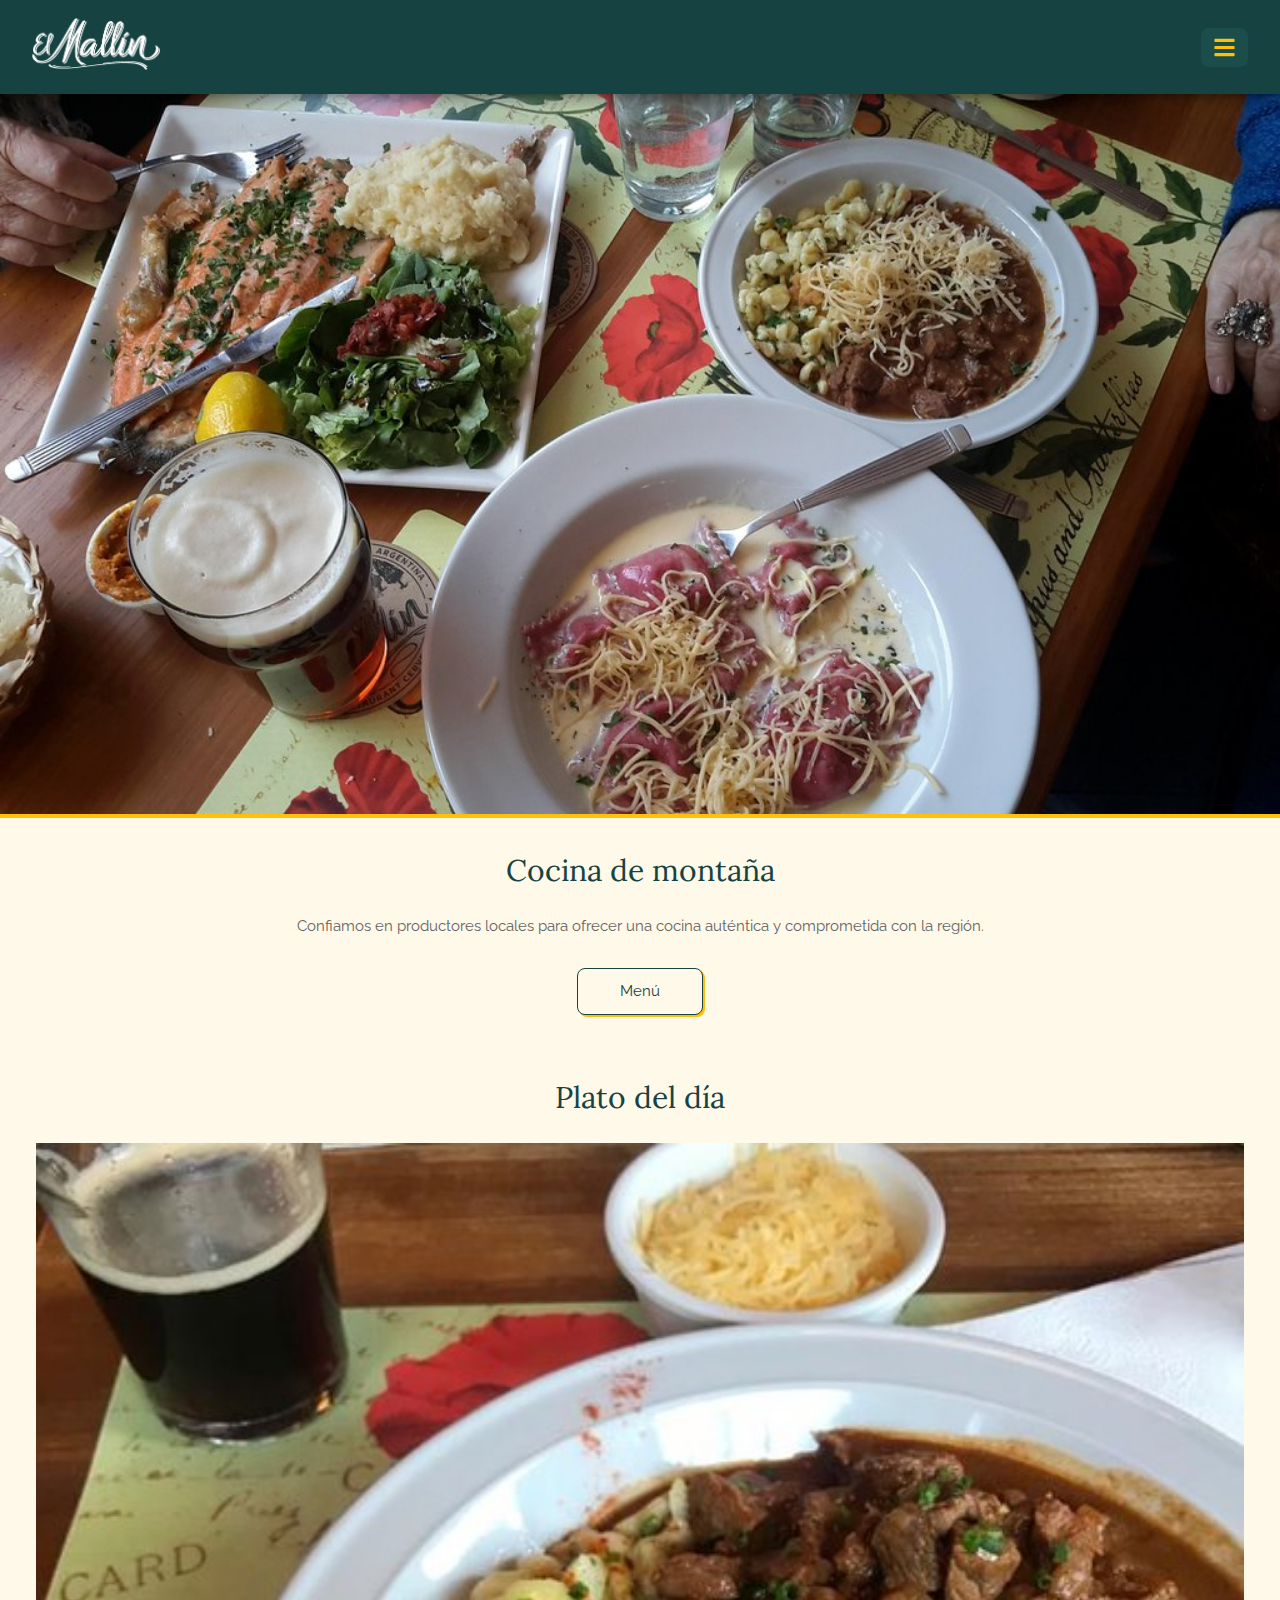
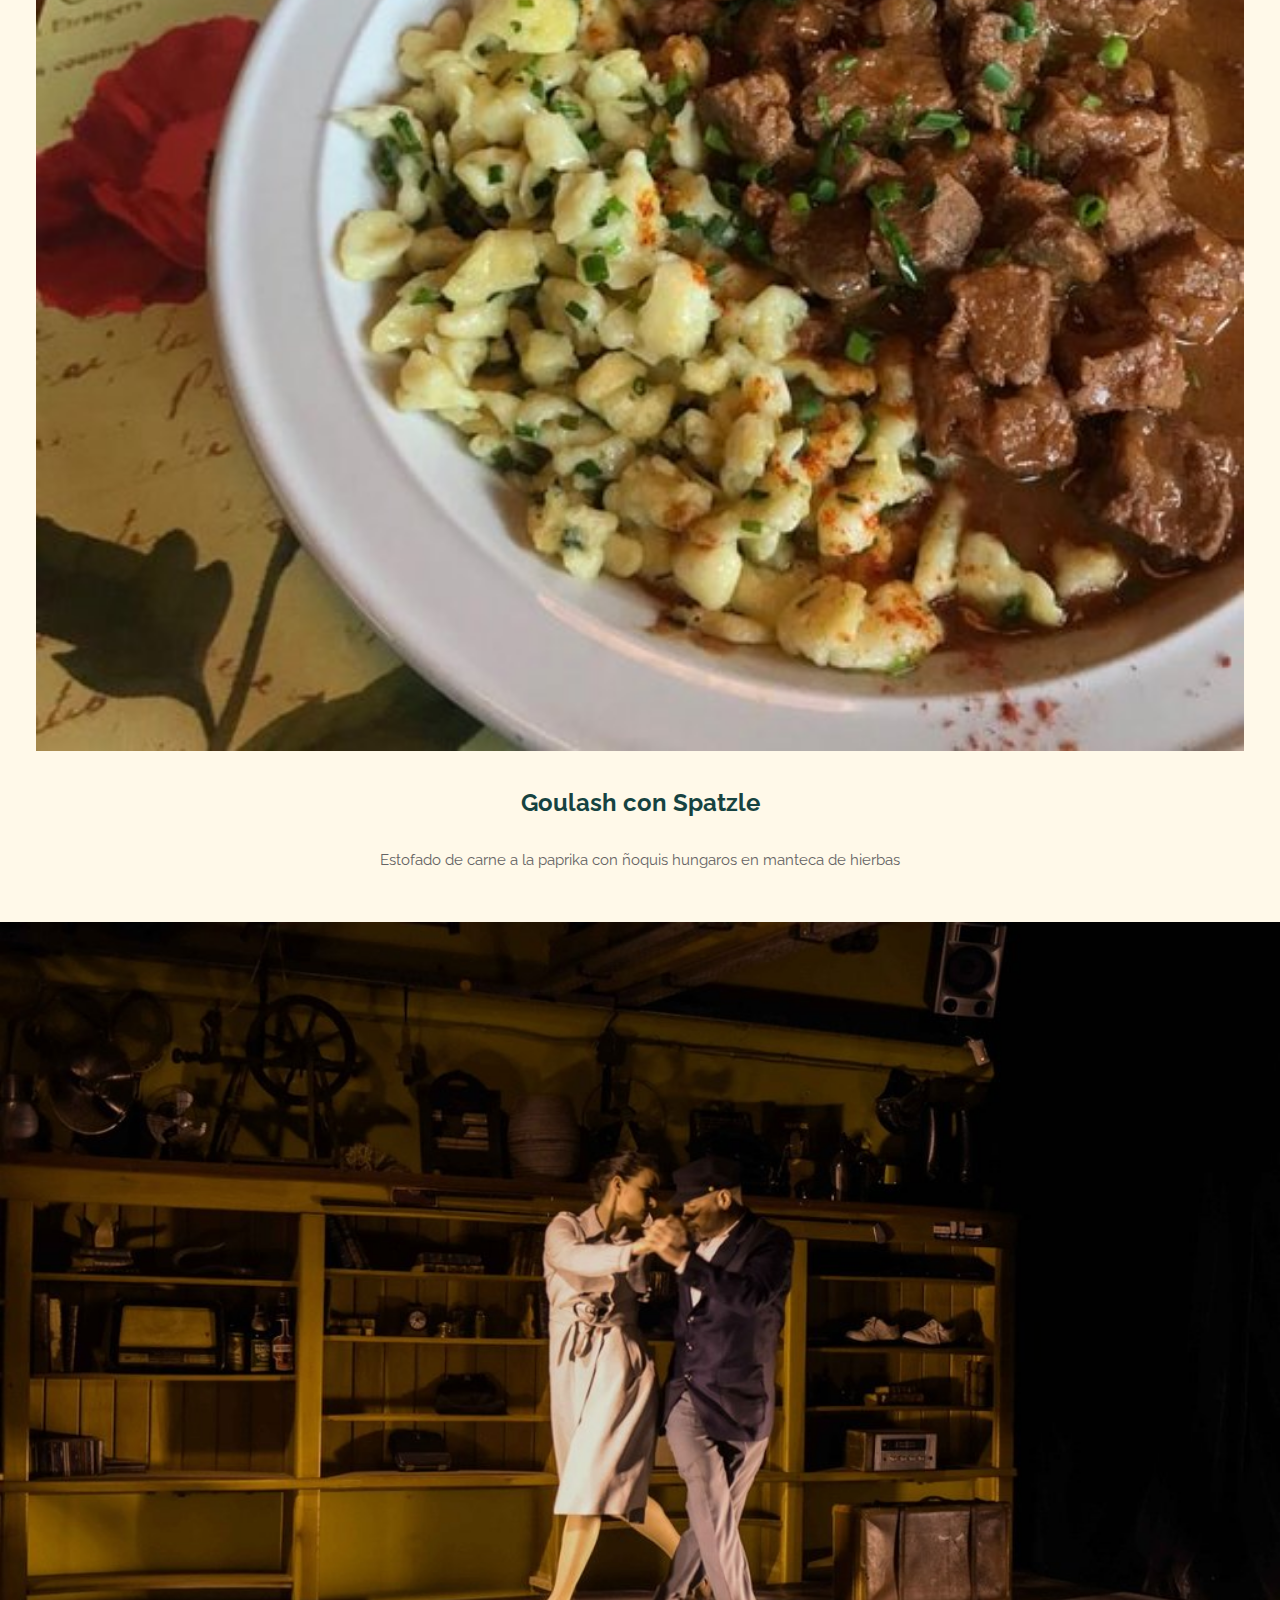
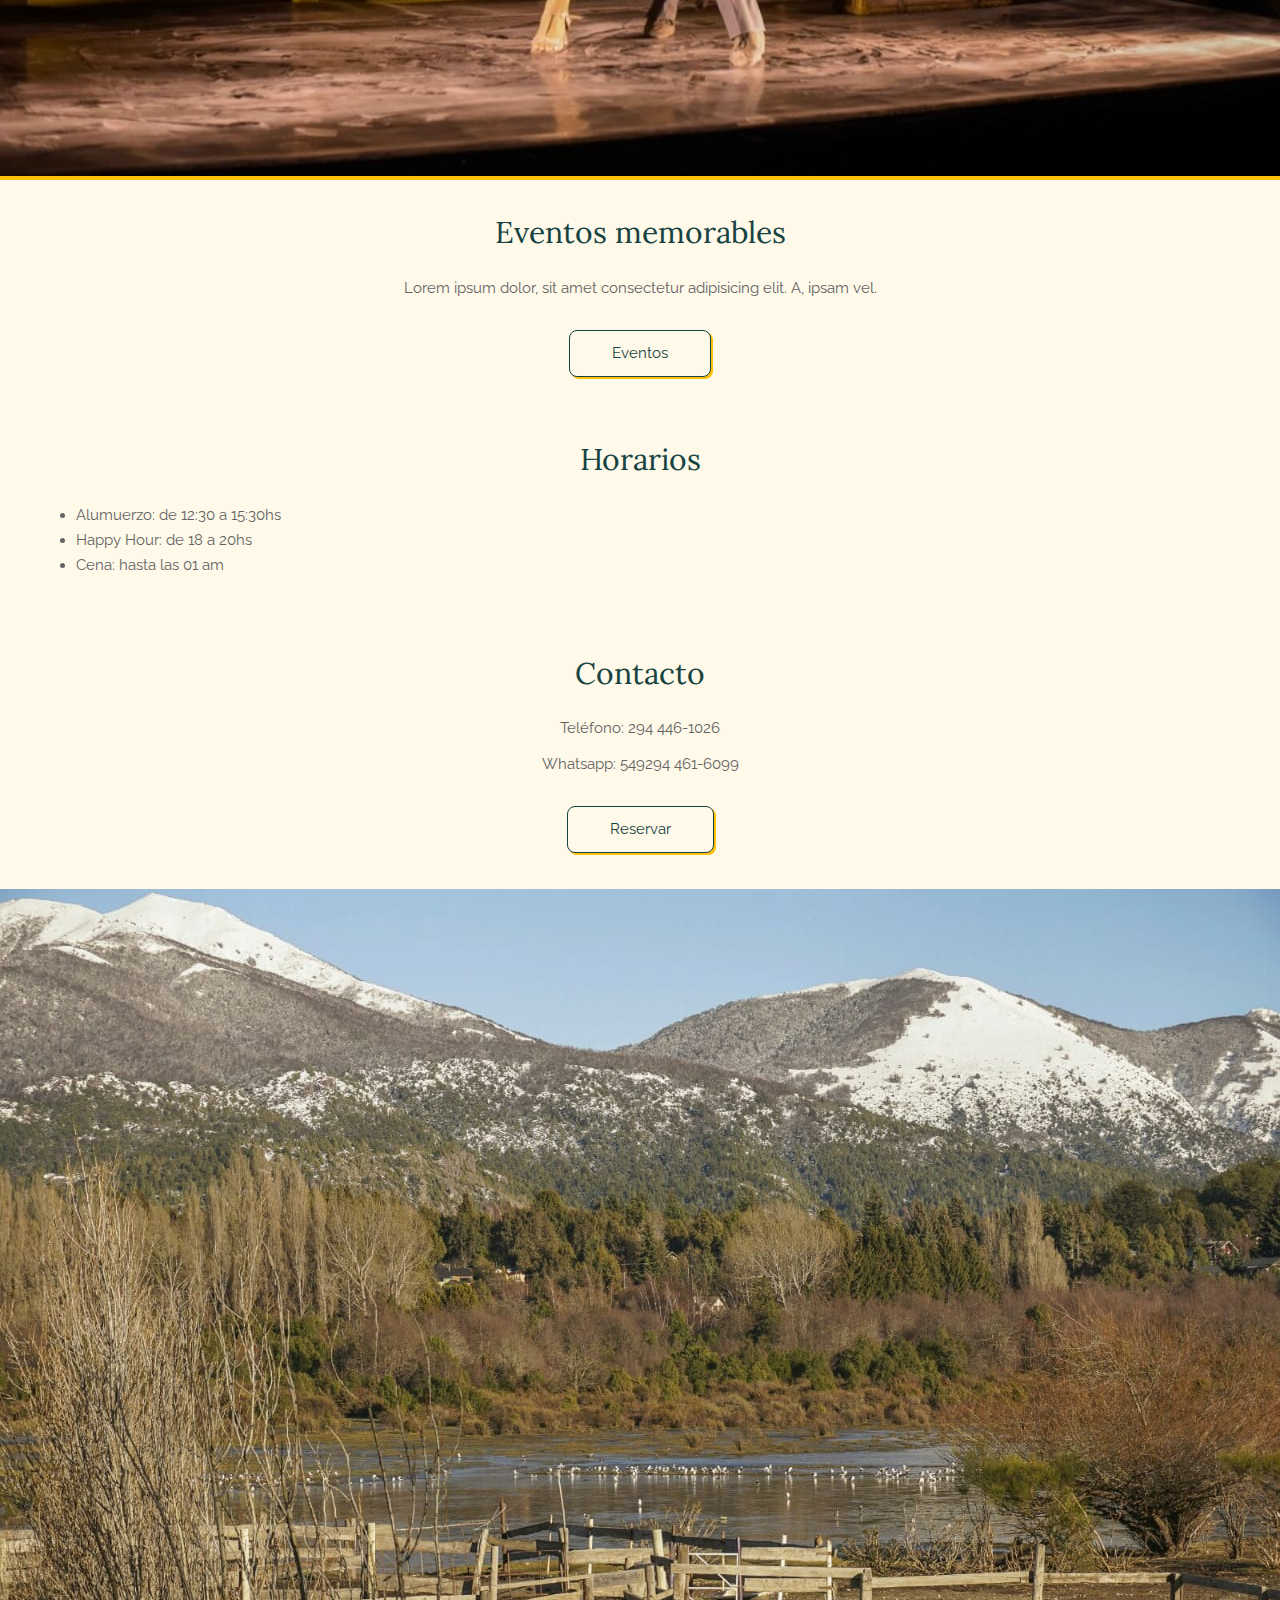
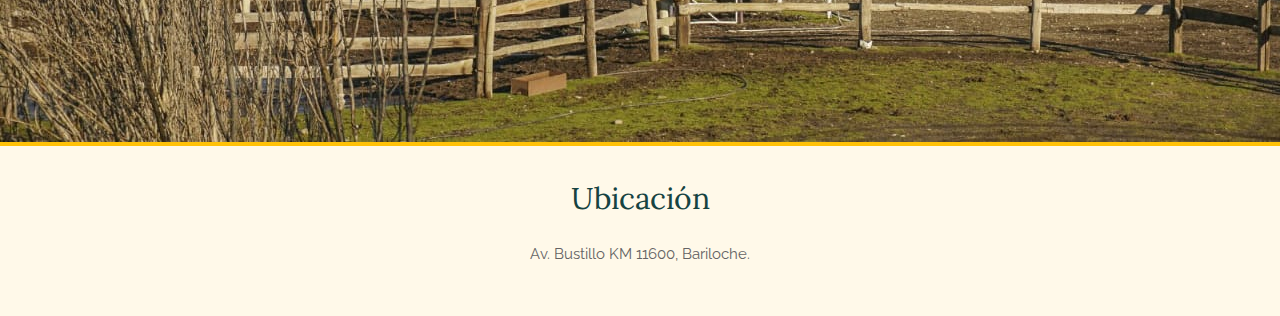
<file: index.html>
<!DOCTYPE html>
<html lang="en">

<head>
    <meta charset="UTF-8">
    <meta name="viewport" content="width=device-width, initial-scale=1.0">
    <link href="https://fonts.googleapis.com/css2?family=Lora:ital@1&family=Raleway&display=swap" rel="stylesheet">
    <link rel="stylesheet" href="css/main.css">
    <title>El Mallin, Restaurante Cervecero - Bariloche, Patagonia Argentina</title>
</head>

<body>
    
    <nav>
        <div class="menu menu-nav">
            <a href="index.html"><img src="images/logo_el_mallin_inv.png" alt="Logo de El Mallín" class="logo-navbar"></a>
            <div class="toggle-menu" id="js-dropdown">
                <svg height="23" width="35" aria-hidden="true" focusable="false" data-prefix="fas" data-icon="bars" class="svg-inline--fa fa-bars fa-w-14" role="img" xmlns="http://www.w3.org/2000/svg" viewBox="0 0 448 512">
                    <path id="nav-menu-button" d="M16 132h416c8.837 0 16-7.163 16-16V76c0-8.837-7.163-16-16-16H16C7.163 60 0 67.163 0 76v40c0 8.837 7.163 16 16 16zm0 160h416c8.837 0 16-7.163 16-16v-40c0-8.837-7.163-16-16-16H16c-8.837 0-16 7.163-16 16v40c0 8.837 7.163 16 16 16zm0 160h416c8.837 0 16-7.163 16-16v-40c0-8.837-7.163-16-16-16H16c-8.837 0-16 7.163-16 16v40c0 8.837 7.163 16 16 16z"></path>
                </svg>
            </div>
            <div class="nav-links">
                <ul>
                    <li><a href="menu.html">Menú</a></li>
                    <li><a href="eventos.html">Eventos</a></li>
                    <li><a href="contacto.html">Contacto</a></li>
                </ul>
            </div>
        </div>
    </nav>

    <div class="main">

        <section class="section">
            
            <a href="menu.html">
                <img class="splash" src="images/algunos_platos.jpg" alt="Platos y cerveza">
            </a>

            <div class="section-body">
                <a href="menu.html">
                    <h2>
                        Cocina de montaña
                    </h2>
                </a>

                <p>
                    Confiamos en productores locales para ofrecer una cocina auténtica y comprometida con la región.
                </p>
            
                <a class="btn" href="menu.html">Menú</a>
            </div>
            

        </section>

        <section class="section">
            <h2>Plato del día</h2>
            <div class="section-body">
                <img id="img-plato-dia" src="" alt="">
                <h4 id="nombre-plato-dia">
                    <!-- Filled by main.js -->
                </h4>
                <p id="descripcion-plato-dia">
                    <!-- Filled by main.js -->
                </p>
            </div>
        </section>

        <section class="section">
            <a href="eventos.html">
                <img class="splash" src="images/noches_de_tango.jpg" class="section-image--rounded" alt="">
                <div class="section-body">
                    <a href="eventos.html">
                        <h2>
                            Eventos memorables
                        </h2>
                    </a>
                    <p>
                        Lorem ipsum dolor, sit amet consectetur adipisicing elit. A, ipsam vel.
                    </p>
                    <a class="btn" href="eventos.html">Eventos</a>
                </div>
            </a>
        </section>

        <section id="horarios" class="section">
            <h2>
                Horarios
            </h2>
            <div class="section-body">

                <ul style="text-align: left;">
                    <li>Alumuerzo: de 12:30 a 15:30hs</li>
                    <li>Happy Hour: de 18 a 20hs</li>
                    <li>Cena: hasta las 01 am</li>
                </ul>

            </div>
        </section>

        <section class="section">

            <h2>
                Contacto
            </h2>

            <div class="section-body">

                <p>
                    Teléfono: 294 446-1026
                </p>
                <p>
                    Whatsapp: 549294 461-6099
                </p>
                <a class="btn" href="contacto.html">Reservar</a>

            </div>

        </section>

        <section id="como-llegar" class="section">
            <img class="splash" src="images/vista_mallin.jpeg" class="section-image--rounded" alt="">
            <h2>
                Ubicación
            </h2>
            
            <div class="section-body">
                <p>Av. Bustillo KM 11600, Bariloche.</p>
            </div>
            
            <!-- <div style="text-decoration:none; overflow:hidden;max-width:100%;width:500px;height:500px;"><div id="mymap-canvas" style="height:100%; width:100%;max-width:100%;"><iframe style="height:100%;width:100%;border:0;" frameborder="0" src="https://www.google.com/maps/embed/v1/place?q=el+mallin&key=AIzaSyBFw0Qbyq9zTFTd-tUY6dZWTgaQzuU17R8"></iframe></div><a class="googlemaps-html" href="https://www.embed-map.com" id="grab-mapdata">https://www.embed-map.com</a><style>#mymap-canvas .text-marker{}.map-generator{max-width: 100%; max-height: 100%; background: none;</style></div> -->
        </section>

    </div>

    <script src="js/nav.js"></script>
    <script src="js/main.js"></script>
</body>

</html>
</file>
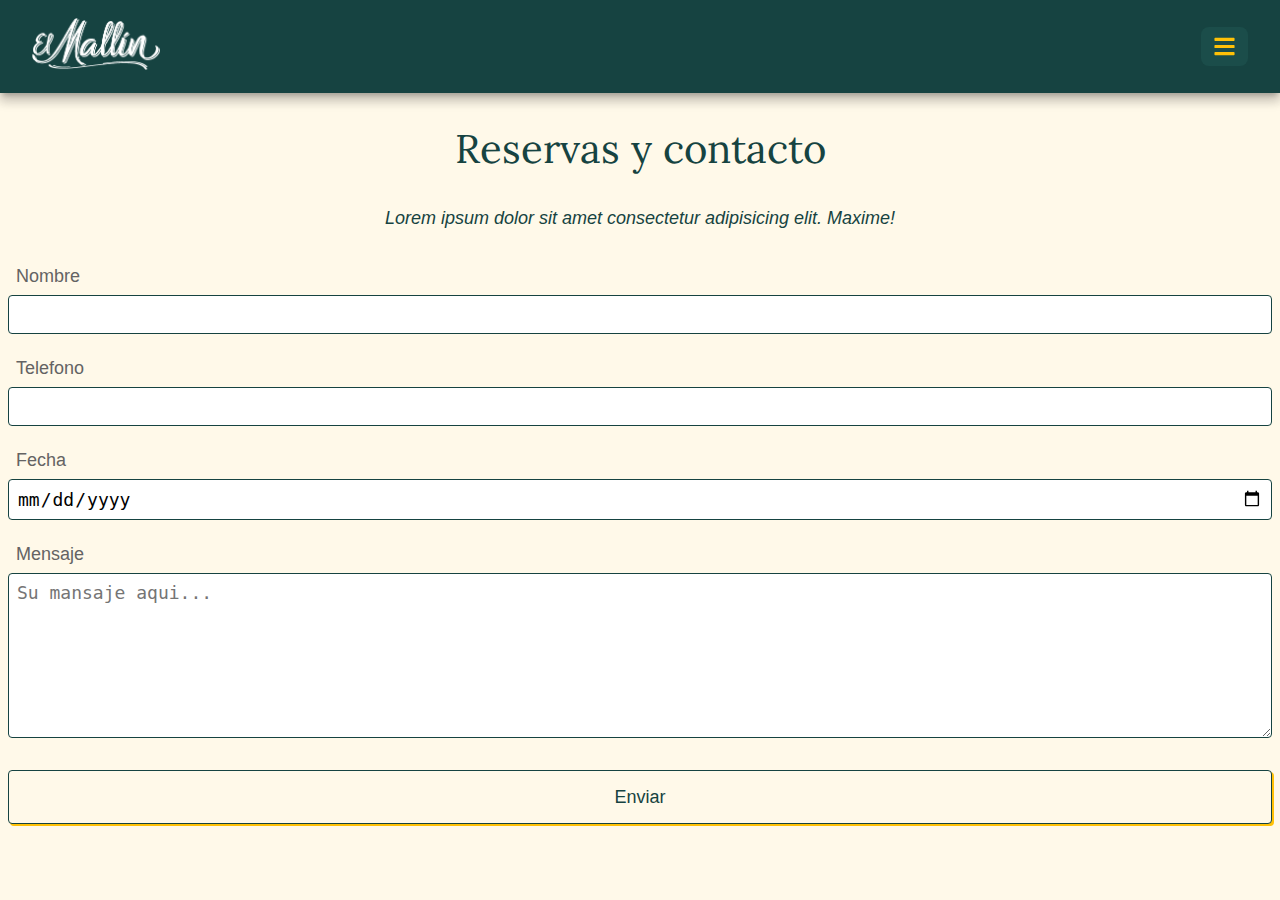
<file: contacto.html>
<!DOCTYPE html>
<html lang="en">

<head>
    <meta charset="UTF-8">
    <meta name="viewport" content="width=device-width, initial-scale=1.0">
    <link href="https://fonts.googleapis.com/css2?family=Lora&family=Girassol&display=swap" rel="stylesheet">
    <link rel="stylesheet" href="css/main.css">
    <title>Reservas y contacto, Restaurante Cervecero - Bariloche, Patagonia Argentina</title>
</head>

<body>

    <nav>
        <div class="menu menu-nav">
            <a href="index.html"><img src="images/logo_el_mallin_inv.png" alt="Logo de El Mallín" class="logo-navbar"></a>
            <div class="toggle-menu" id="js-dropdown">
                <svg height="23" width="35" aria-hidden="true" focusable="false" data-prefix="fas" data-icon="bars" class="svg-inline--fa fa-bars fa-w-14" role="img" xmlns="http://www.w3.org/2000/svg" viewBox="0 0 448 512">
                    <path id="nav-menu-button" d="M16 132h416c8.837 0 16-7.163 16-16V76c0-8.837-7.163-16-16-16H16C7.163 60 0 67.163 0 76v40c0 8.837 7.163 16 16 16zm0 160h416c8.837 0 16-7.163 16-16v-40c0-8.837-7.163-16-16-16H16c-8.837 0-16 7.163-16 16v40c0 8.837 7.163 16 16 16zm0 160h416c8.837 0 16-7.163 16-16v-40c0-8.837-7.163-16-16-16H16c-8.837 0-16 7.163-16 16v40c0 8.837 7.163 16 16 16z"></path>
                </svg>
            </div>
            <div class="nav-links">
                <ul>
                    <li><a href="menu.html">Menú</a></li>
                    <li><a href="eventos.html">Eventos</a></li>
                    <li><a href="contacto.html">Contacto</a></li>
                </ul>
            </div>
        </div>
    </nav>

    <div class="main">

        <section  class="section">
            <h1>
                Reservas y contacto
            </h1>
            <p class="important">
                Lorem ipsum dolor sit amet consectetur adipisicing elit. Maxime!
            </p>
        </section>

        <section class="section form-section">
            <form action="#">
                <div class="form-item">
                    <label for="name">Nombre</label>
                    <input type="text" name="name" value=""/>
                </div>
                <div class="form-item">
                    <label for="phone">Telefono</label>
                    <input type="number" name="phone" value=""/>
                </div>
                <div class="form-item">
                    <label for="date">Fecha</label>
                    <input type="date" name="date" value="today"/>
                </div>
                <div class="form-item">
                    <label for="message">Mensaje</label>
                    <textarea name="message"  rows="7" placeholder="Su mansaje aqui..."></textarea>
                </div>
                <div class="form-item">
                    <input class="btn form-btn" type="submit" value="Enviar">
                </div>
            </form>
        </section>


    </div>

    <script src="js/nav.js"></script>
    
</body>

</html>
</file>
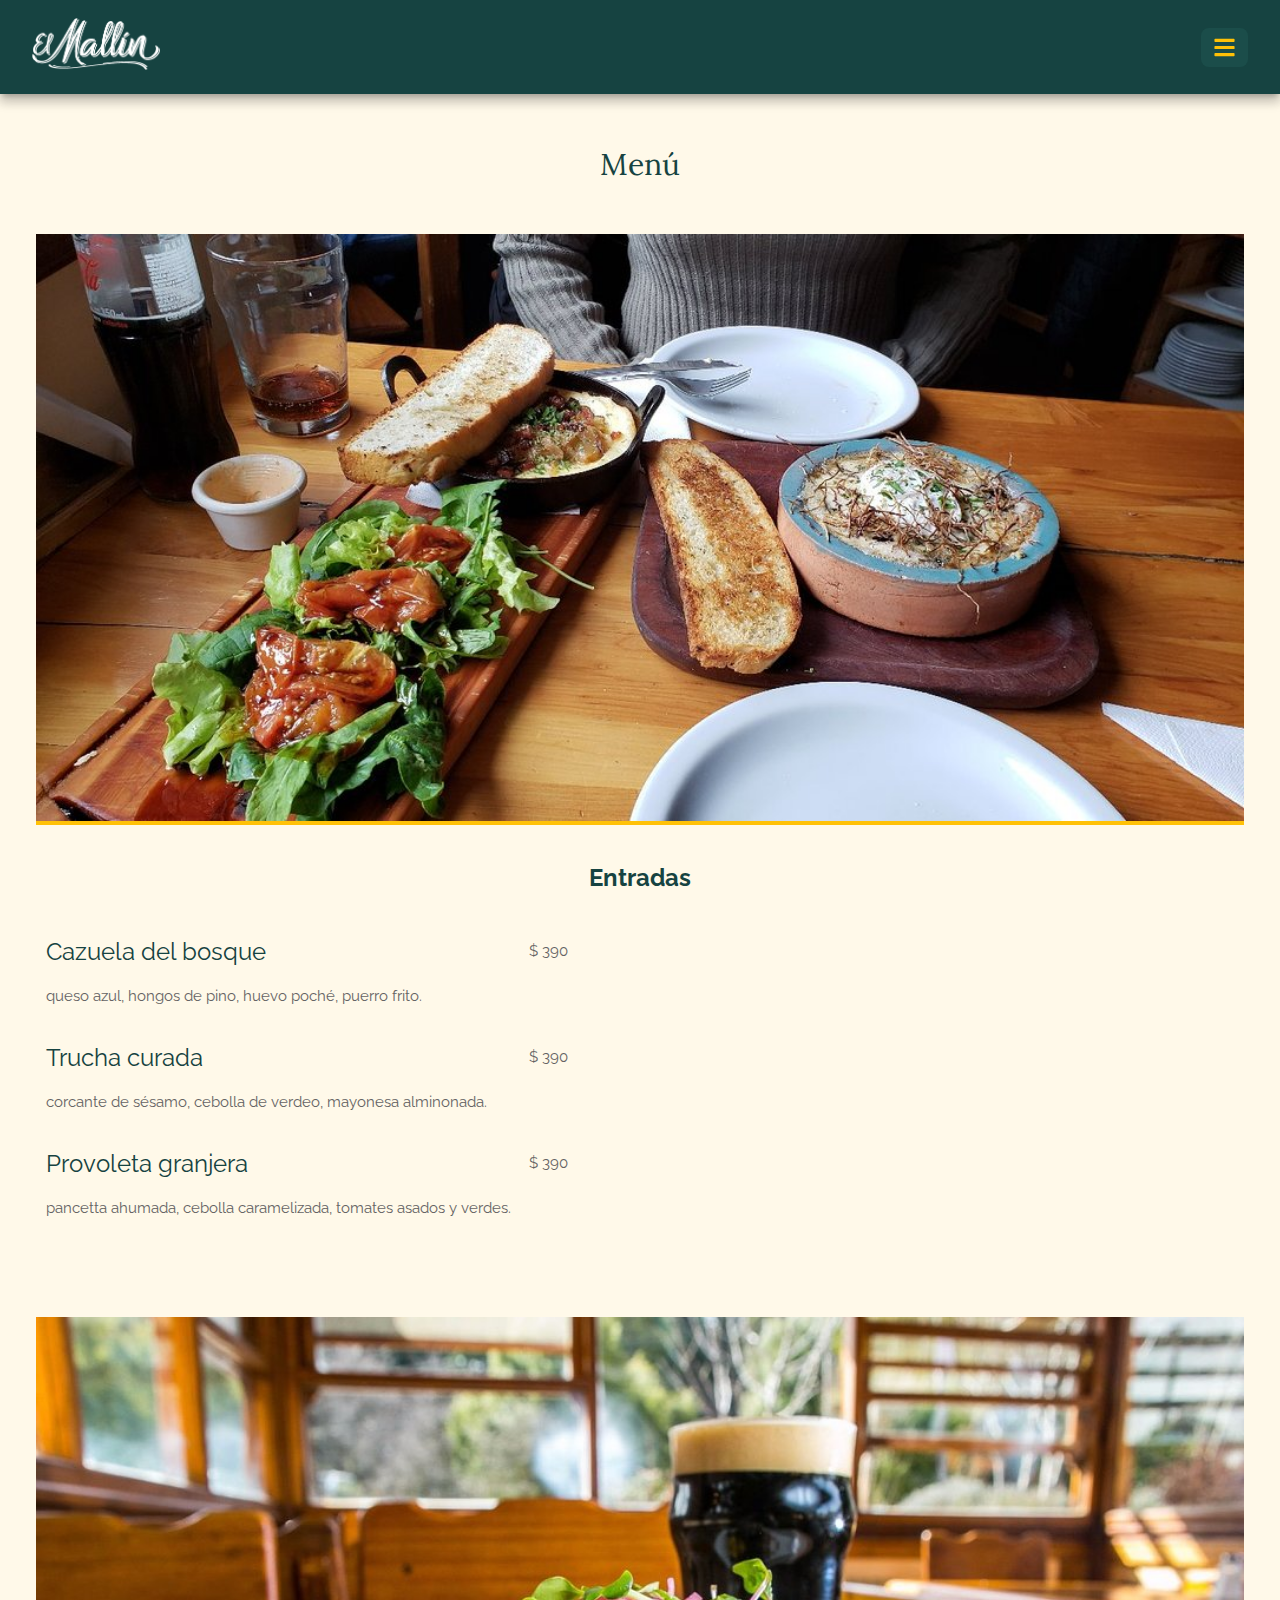
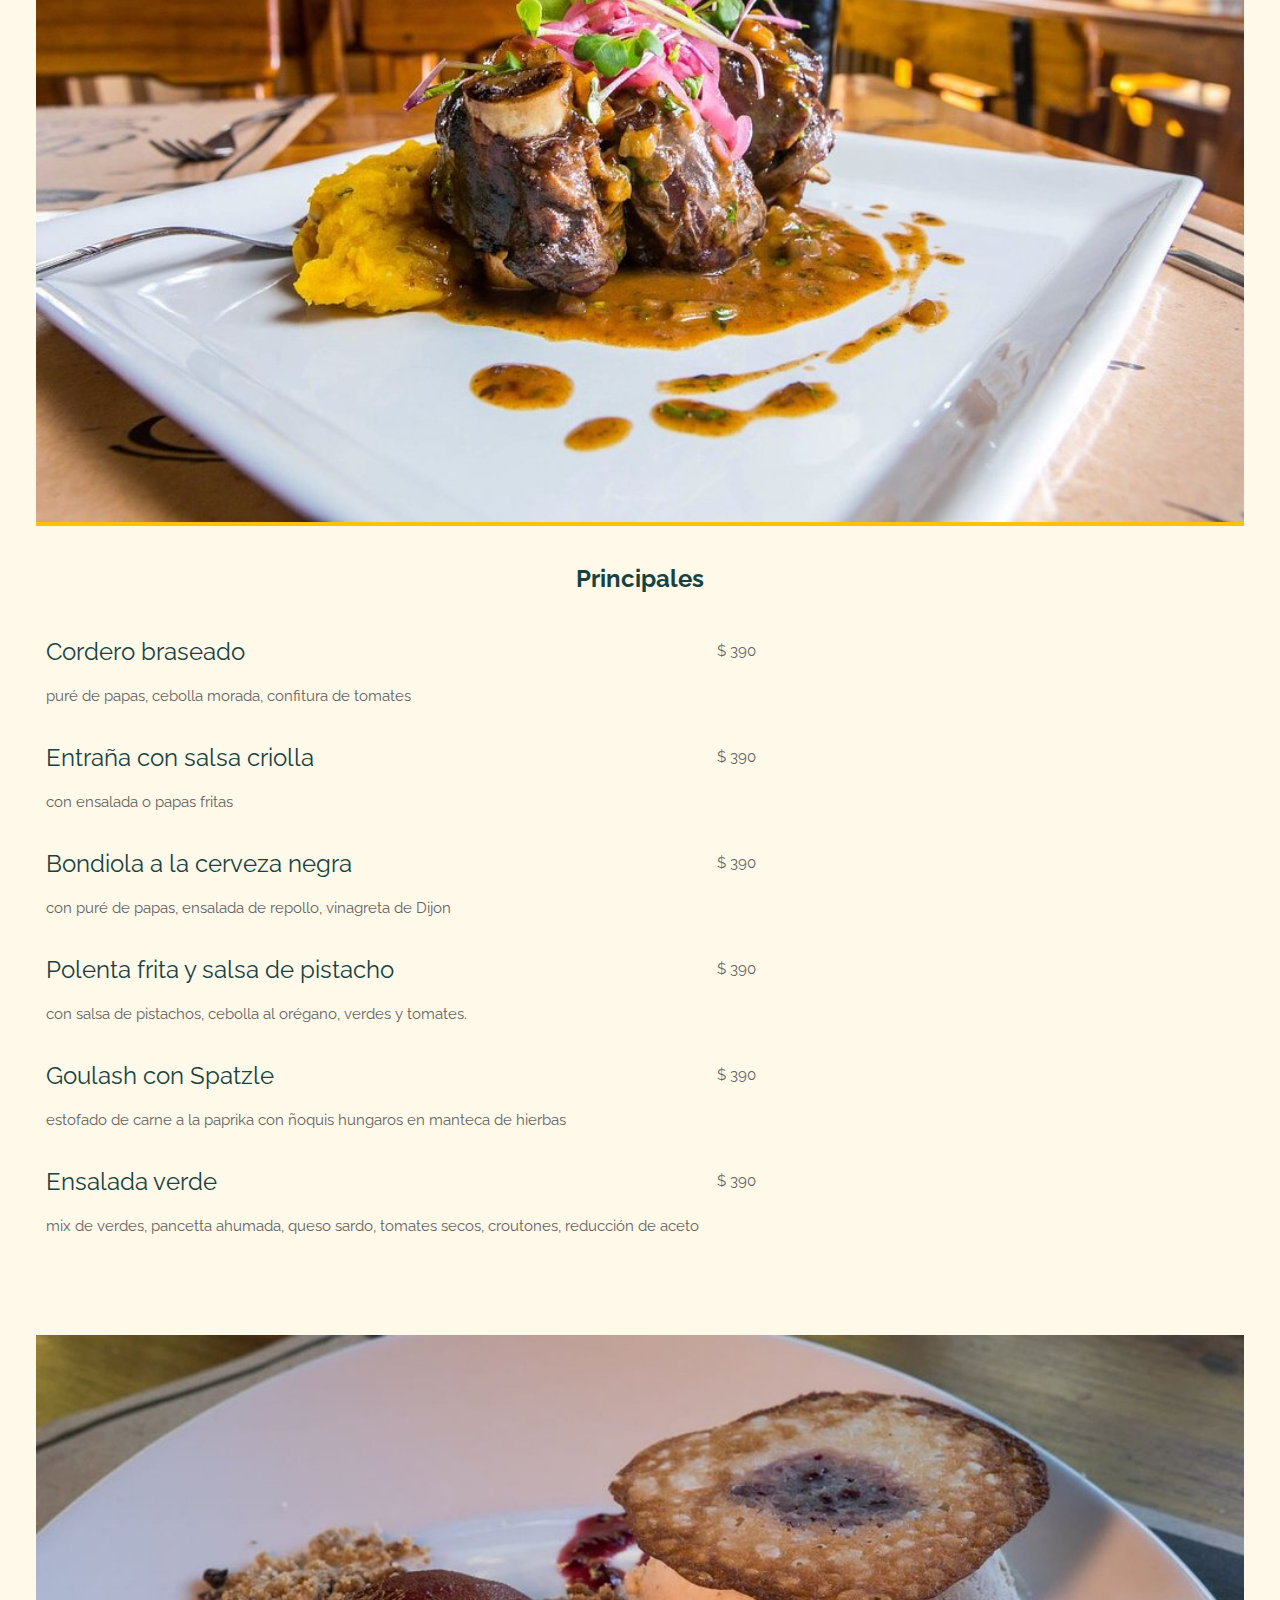
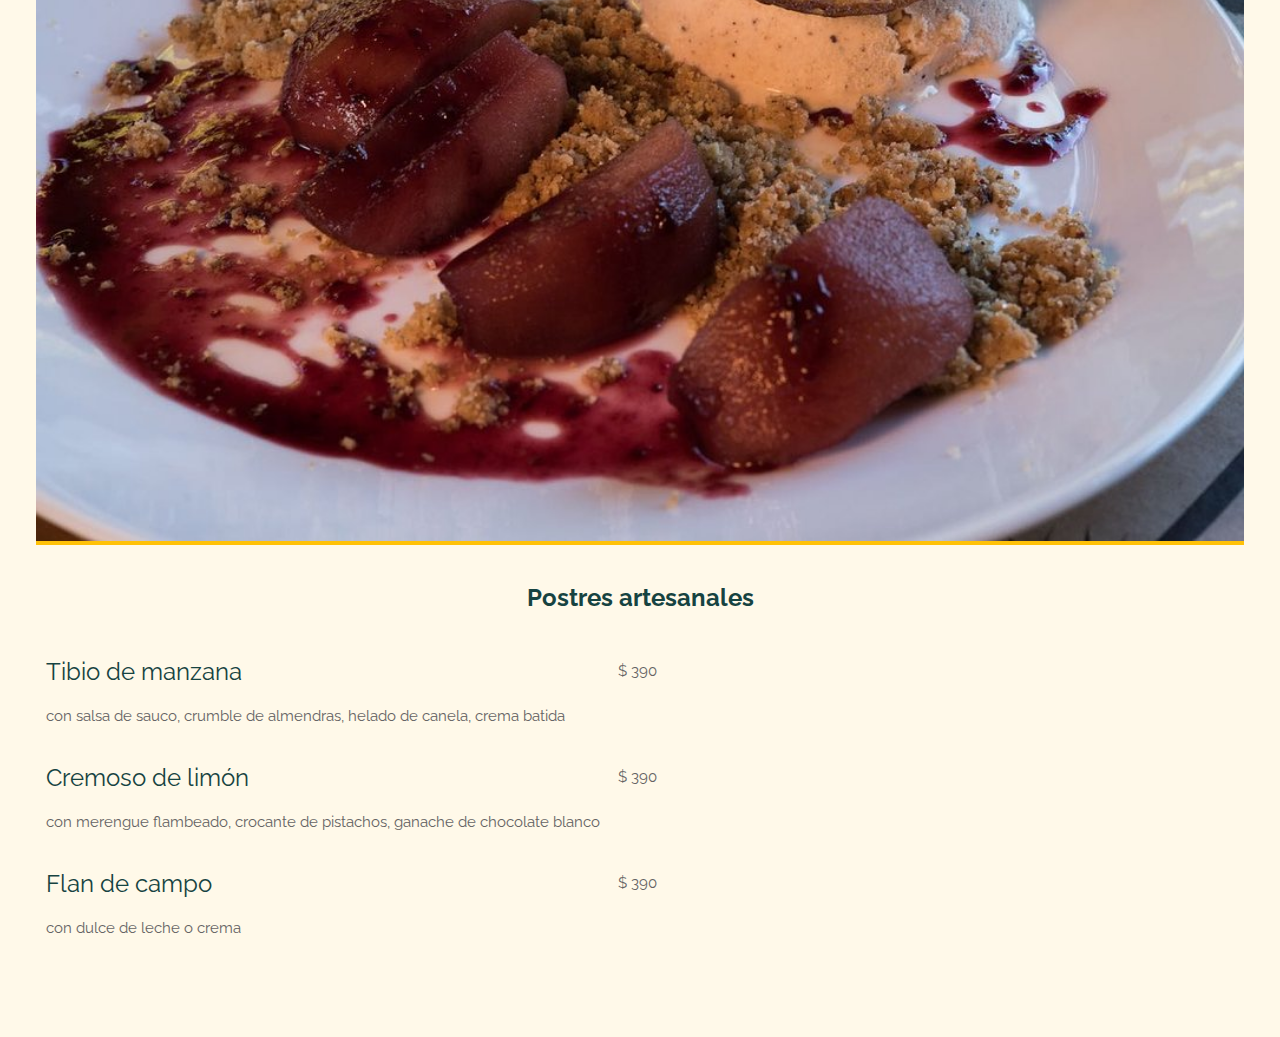
<file: menu.html>
<!DOCTYPE html>
<html lang="en">

<head>
    <meta charset="UTF-8">
    <meta name="viewport" content="width=device-width, initial-scale=1.0">
    <link href="https://fonts.googleapis.com/css2?family=Lora:ital@1&family=Raleway&display=swap" rel="stylesheet">
    <link rel="stylesheet" href="css/main.css">
    <title>Menú - El Mallin, Restaurante Cervecero - Bariloche, Patagonia Argentina</title>
</head>

<body>

    <nav>
        <div class="menu menu-nav">
            <a href="index.html"><img src="images/logo_el_mallin_inv.png" alt="Logo de El Mallín" class="logo-navbar"></a>
            <div class="toggle-menu" id="js-dropdown">
                <svg height="23" width="35" aria-hidden="true" focusable="false" data-prefix="fas" data-icon="bars" class="svg-inline--fa fa-bars fa-w-14" role="img" xmlns="http://www.w3.org/2000/svg" viewBox="0 0 448 512">
                    <path id="nav-menu-button" d="M16 132h416c8.837 0 16-7.163 16-16V76c0-8.837-7.163-16-16-16H16C7.163 60 0 67.163 0 76v40c0 8.837 7.163 16 16 16zm0 160h416c8.837 0 16-7.163 16-16v-40c0-8.837-7.163-16-16-16H16c-8.837 0-16 7.163-16 16v40c0 8.837 7.163 16 16 16zm0 160h416c8.837 0 16-7.163 16-16v-40c0-8.837-7.163-16-16-16H16c-8.837 0-16 7.163-16 16v40c0 8.837 7.163 16 16 16z"></path>
                </svg>
            </div>
            <div class="nav-links">
                <ul>
                    <li><a href="menu.html">Menú</a></li>
                    <li><a href="eventos.html">Eventos</a></li>
                    <li><a href="contacto.html">Contacto</a></li>
                </ul>
            </div>
        </div>
    </nav>

    <div class="main">

        <section class="section">

            <h2 class="section-main-title">
                Menú
            </h2>
            
            <div class="section-body">

                <img class="splash" src="images/brusquetas.jpg" alt="Brusquetas">

                <h4>
                    Entradas
                </h4>

                <table>

                    <tbody>

                        <tr>
                            <td class="dish-name">
                                Cazuela del bosque
                            </td>
                            <td>$ 390</td>
                        </tr>
                        <tr>
                            <td class="dish-info">queso azul, hongos de pino, huevo poché, puerro frito.</td>
                        </tr>

                        <tr>
                            <td class="dish-name">
                                Trucha curada
                            </td>
                            <td>$ 390</td>
                        </tr>
                        <tr>
                            <td class="dish-info">corcante de sésamo, cebolla de verdeo, mayonesa alminonada.</td>
                        </tr>

                        <tr>
                            <td class="dish-name">
                                Provoleta granjera
                            </td>
                            <td>$ 390</td>
                        </tr>
                        <tr>
                            <td class="dish-info">pancetta ahumada, cebolla caramelizada, tomates asados y verdes.</td>
                        </tr>

                    </tbody>
                </table>

            </div>

        </section>

        <section class="section">

            <section class="section-body">

                <img class="splash" src="images/cordero_braseado_y_cerveza.jpg" alt="Cordero Braseado y Cerveza">
                <h4>
                    Principales
                </h4>

                <table>
                    <tbody>
                        <tr>
                            <td class="dish-name">
                                Cordero braseado
                            </td>
                            <td>$ 390</td>
                        </tr>
                        <tr>
                            <td class="dish-info">
                                puré de papas, cebolla morada, confitura de tomates
                            </td>
                        </tr>

                        <tr>
                            <td class="dish-name">
                                Entraña con salsa criolla
                            </td>
                            <td>$ 390</td>
                        </tr>
                        <tr>
                            <td class="dish-info">
                                con ensalada o papas fritas
                            </td>
                        </tr>

                        <tr>
                            <td class="dish-name">
                                Bondiola a la cerveza negra
                            </td>
                            <td>$ 390</td>
                        </tr>
                        <tr>
                            <td class="dish-info">
                                con puré de papas, ensalada de repollo, vinagreta de Dijon
                            </td>
                        </tr>

                        <tr>
                            <td class="dish-name">
                                Polenta frita y salsa de pistacho
                            </td>
                            <td>$ 390</td>
                        </tr>
                        <tr>
                            <td class="dish-info">
                                con salsa de pistachos, cebolla al orégano, verdes y tomates.
                            </td>
                        </tr>

                        <tr>
                            <td class="dish-name">
                                Goulash con Spatzle
                            </td>
                            <td>$ 390</td>
                        </tr>
                        <tr>
                            <td class="dish-info">
                                estofado de carne a la paprika con ñoquis hungaros en manteca de hierbas
                            </td>
                        </tr>

                        <tr>
                            <td class="dish-name">
                                Ensalada verde
                            </td>
                            <td>$ 390</td>
                        </tr>
                        <tr>
                            <td class="dish-info">
                                mix de verdes, pancetta ahumada, queso sardo, tomates secos, croutones, reducción de aceto
                            </td>
                        </tr>


                    </tbody>
                </table>

            </section>

        </section>

        <section class="section">

            <section class="section-body">

                <img class="splash" src="images/tibio_de_manzanas_y_sauco.jpg" alt="Cordero Braseado y Cerveza">
                <h4>
                    Postres artesanales
                </h4>

                <table>
                    <tbody>
                        <tr>
                            <td class="dish-name">
                                Tibio de manzana
                            </td>
                            <td>$ 390</td>
                        </tr>
                        <tr>
                            <td class="dish-info">
                                con salsa de sauco, crumble de almendras, helado de canela, crema batida
                            </td>
                        </tr>

                        <tr>
                            <td class="dish-name">
                                Cremoso de limón
                            </td>
                            <td>$ 390</td>
                        </tr>
                        <tr>
                            <td class="dish-info">
                                con merengue flambeado, crocante de pistachos, ganache de chocolate blanco
                            </td>
                        </tr>

                        <tr>
                            <td class="dish-name">
                                Flan de campo
                            </td>
                            <td>$ 390</td>
                        </tr>
                        <tr>
                            <td class="dish-info">
                                con dulce de leche o crema
                            </td>
                        </tr>

                    </tbody>
                </table>

            </section>

        </section>

    </div>

    <script src="js/nav.js"></script>
    
</body>

</html>
</file>
<file: css/main.css>
body{
    margin: 0px;
    padding: 0px;
    background-color:#fff9e9;
    color: #646363;
    font-family: 'Raleway', sans-serif;
    font-size: 15px;
    line-height: 21px;
}
.main{
    padding-top: 94px;
    width: 100%;
}

/* 

Colors

ambar oscuro: #FFA000
ambar claro: #FFECB3
ambar: #FFC107

textos: #212121
accent (verde): #009688
textos secondary: #757575

*/
h1,h2,h3{
    font-family: 'Lora', serif;
    font-weight: normal;
    color: #164341;
    /* text-transform: uppercase; */
}
h4,h5,h6{
    font-family: 'Raleway', sans-serif;
    /* font-weight: normal; */
    /* text-decoration: underline; */
    color: #164341;
    /* text-transform: uppercase; */
}
h1{
    font-size: 40px;
    line-height: 56px;
}
h2{
    font-size: 30px;
    line-height: 42px;
}
/* h1::after{
    content: "";
    display: block;
    margin: 0px 56px;
    border: 0.5px solid #FFC107;
} */
h3{
    font-size: 25px;
}
h4{
    font-size: 24px;
    line-height: 30px;
}
h6{
    margin:0;
    font-size: 20px;
    line-height: 26px;
}
ul{
    list-style-type: square;
}
/* p,li{
    line-height: 27px;
} */
a{
    text-decoration: none;
    color: inherit;
    /* color: #164341; */
    /* font-family: 'Raleway', sans-serif; */
    /* font-family: 'Lora', serif;
    font-size: 22px;
    line-height: 37px; */
}
li{
    margin: 4px 0px;
    list-style-type: disc;
}
.splash{
    width: 100%;
    border-bottom: 4px solid #FFC107;
}
.top-logo{
    display: flex;
    flex-flow: column;
    background-color: #164341;
    align-items: center;
    padding: 64px;
}
#slogan{
    font-family: 'Lora', serif;
    font-size: 17px;
    line-height: 30px;
    color: #FFC107;
}
.section{
    /* padding: 0px 24px; */
    text-align: center;
}
#about{
    padding: 24px;
}
.btn{
    display: inline-block;
    text-decoration: none;
    padding: 12px 42px;
    border: 1px solid #164341;
    color: #164341;
    /* color: #fff9e9; */
    border-radius: 8px;
    /* color: white; */
    background-color: #fff9e9;
    box-shadow: 2px 2px 0px 0px #FFC107;
    margin-top: 16px;
    text-align: center;
}
.important{
    font-size: 18px;
    line-height: 28px;
    color: #164341;
    font-style: italic;
}
.section-image--rounded{
    width: 100%;
}
.dish-name{
    font-size: 24px;
    line-height: 33px;
    color: #164341;
    /* border-bottom: 1px solid #FFC107; */
}
.dish-type-image{
    width: 25px;
}
.dish-info{
    padding-bottom: 24px;
}
thead{
    font-size: 18px;
    text-align: left;
}
td {
    /* border: 1px solid #164341; */
    
    min-width: 50px;
    padding: 8px;
}
table{
    text-align: left;
    margin-bottom: 36px;
}
.form-item{
    display: flex;
    flex-direction: column;
    padding: 8px;
  }
.form-section{
    text-align: left;
}
.form-item input,textarea,select,label{
    /* font-family: 'Lora', serif; */
    font-size: 18px;
    padding: 8px;
}
.form-item input,textarea,select{
    border: 1px solid #164341;
    border-radius: 4px;
}
.form-btn{
    font-size: 24px;
    line-height: 36px;
}
/* .servicio{
    padding: 0px 24px 24px 24px;
    text-align: left;
} */
.section-body{
    padding: 0px 36px 36px 36px;
}
nav{
    position: fixed;
    width: 100%;
    z-index: 1;
    border: none;
    box-shadow: 0 8px 10px 1px rgba(0,0,0,0.14), 0 3px 14px 2px rgba(0,0,0,0.12), 0 5px 5px -3px rgba(0,0,0,0.20);
    background-color: #164341;
}
nav ul{
    color: #FFC107;
}
nav li{
    list-style-type: none;
    margin: 0px;
}
#nav-menu-button{
    fill: #FFC107;
    /* fill: #ffd147; */
}
.activo #nav-menu-button{
    /* fill: #FFC107; */
    fill: #d19e07;
}
.toggle-menu {
    font-size: 32px;
    padding: 8px 6px;
    /* border: 1px solid #143a38; */
    border-radius: 8px;
    background-color: #1b4d4a;
}
.activo{
    /* border: 1px solid #0f3634;  */
    background-color: #143a38;
}
.nav-links {
    display: none;
    width: auto;
}
.dropdown {
    /* z-index: 1;
    position: absolute; */
    background-color: #164341;
    /* width: 100%; */
    display: flex;
    flex-direction: column;
    box-shadow: 0 8px 10px 1px rgba(0,0,0,0.14), 0 3px 14px -14px rgba(0,0,0,0.12), 0 5px 5px -3px rgba(0,0,0,0.20);
}
.dropdown ul {
    display: flex;
    justify-content: space-evenly;
    /* flex-direction: column; */
    margin: 0px;
    padding: 0px 24px 24px 24px;
    /* text-align: center; */
    /* width: 100%; */
}
.menu{
    display: flex;
    justify-content: space-between;
    margin: 18px 32px;
}
.menu-nav{
    align-items: center;
}
.logo-navbar{
    /* margin-left: 4px; */
    width: 128px;
}
.nav-links a{
    text-decoration: none;
    color: #FFC107;
    letter-spacing: 0.5px;
}
#img-plato-dia{
    width: 100%;
}
.section-main-title{
    padding: 24px 0px;
}
.event-description{
    text-align: left;
    padding: 0px 12px;
}
.table-item{
    color: #164341;
}
</file>
